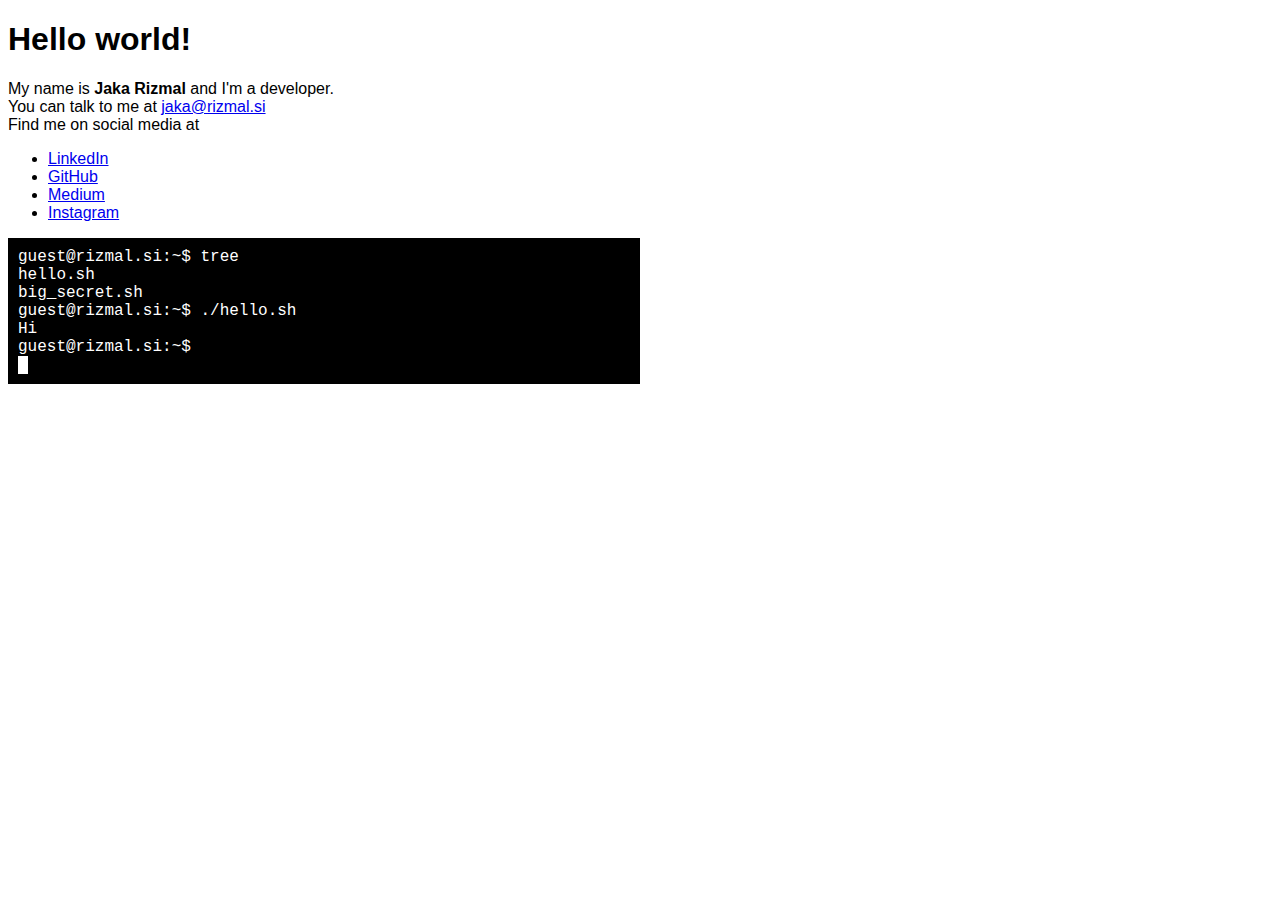
<file: index.html>
<!DOCTYPE html>
<html lang="en">

<head>
    <meta charset="UTF-8">
    <meta name="viewport" content="width=device-width, initial-scale=1.0">

    <!-- Icons -->

    <link rel="apple-touch-icon" sizes="57x57" href="static/image/apple-icon-57x57.png">
    <link rel="apple-touch-icon" sizes="60x60" href="static/image/apple-icon-60x60.png">
    <link rel="apple-touch-icon" sizes="72x72" href="static/image/apple-icon-72x72.png">
    <link rel="apple-touch-icon" sizes="76x76" href="static/image/apple-icon-76x76.png">
    <link rel="apple-touch-icon" sizes="114x114" href="static/image/apple-icon-114x114.png">
    <link rel="apple-touch-icon" sizes="120x120" href="static/image/apple-icon-120x120.png">
    <link rel="apple-touch-icon" sizes="144x144" href="static/image/apple-icon-144x144.png">
    <link rel="apple-touch-icon" sizes="152x152" href="static/image/apple-icon-152x152.png">
    <link rel="apple-touch-icon" sizes="180x180" href="static/image/apple-icon-180x180.png">
    <link rel="icon" type="image/png" sizes="192x192" href="static/image/android-icon-192x192.png">
    <link rel="icon" type="image/png" sizes="32x32" href="static/image/favicon-32x32.png">
    <link rel="icon" type="image/png" sizes="96x96" href="static/image/favicon-96x96.png">
    <link rel="icon" type="image/png" sizes="16x16" href="static/image/favicon-16x16.png">
    <link rel="manifest" href="static/image/manifest.json">
    <meta name="msapplication-TileColor" content="#ffffff">
    <meta name="msapplication-TileImage" content="static/image/ms-icon-144x144.png">
    <meta name="theme-color" content="#ffffff">

    <!-- End icons -->
    <title>Jaka Rizmal</title>
    <link rel="stylesheet" href="style/main.css">
    <script src="script/terminal.js"></script>
    <script src="script/main.js"></script>
</head>

<body>
    <h1>Hello world!</h1>
    <p>
        My name is <b>Jaka Rizmal</b> and I'm a developer.
        <br>
        You can talk to me at <a href="mailto:jaka@rizmal.si">jaka@rizmal.si</a>
        <br>
        Find me on social media at
    <ul>
        <li><a href="https://www.linkedin.com/in/jaka-rizmal-b5b6a4156/">LinkedIn</a></li>
        <li><a href="https://github.com/jrizmal">GitHub</a></li>
        <li><a href="https://medium.com/@jrizmal">Medium</a></li>
        <li><a href="http://instagram.com/jrizmalj">Instagram</a></li>
    </ul>
    </p>
    <div id="terminal-window"></div>
</body>

</html>
</file>
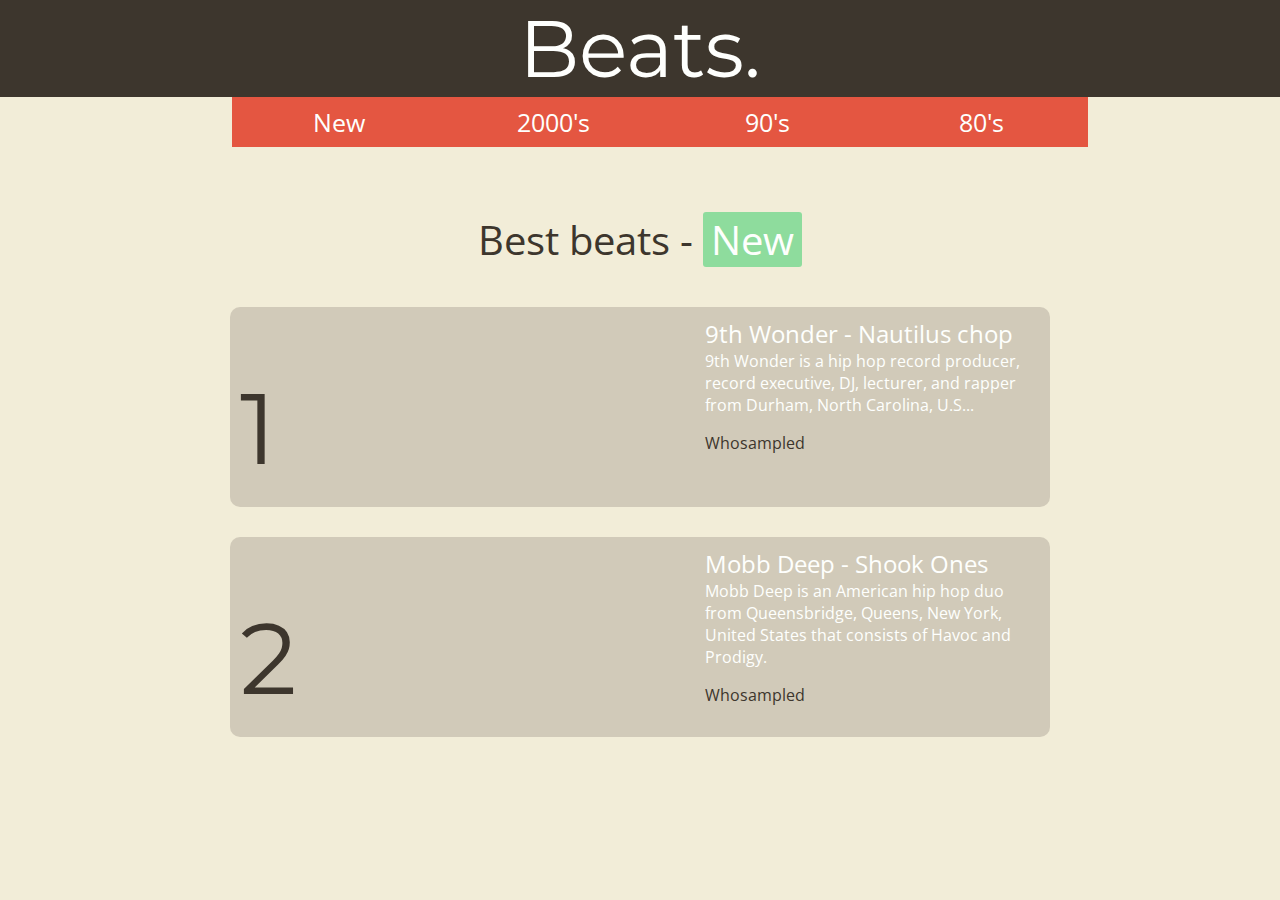
<file: beats/index.html>
<html>
	<head>
		<title>Beats</title>
		
		<link href='https://fonts.googleapis.com/css?family=Montserrat:700,400' rel='stylesheet' type='text/css'>
		<link href='https://fonts.googleapis.com/css?family=Open+Sans' rel='stylesheet' type='text/css'>
		
		<meta name="viewport" content="width=device-width, initial-scale=1.0">
		
		<style type="text/css">
			
			* {
				box-sizing: border-box;
			}
			body{
				margin: 0;
				padding: 0;
				background-color: #F2EDD8;
			}
			#website{
				margin: 0;
				padding: 0;
				background-color: #F2EDD8;
				height: 100%;
			}
			#menu{
				width: 70%;
				margin: 0 auto;
				height: 50px;
				
			}
			#menu-list{
				margin:0px;
				list-style: none;
			}
			#menu-list li{
				display: block;
				float: left;
				background-color: #E45641;
				width: 25%;
				padding: 8px 0px;
				margin-left: 0px;
			}
			#menu-list li:hover{
				background-color: red;

			}
			#menu-list li a{
				font-size: 25px;
				font-family: 'Open Sans', sans-serif;
				color: #FEFFFD;
				font-style: normal;
				text-decoration: none;
				display: block;
				text-align: center;
			}
			.list-song{
				width: 80%;
				overflow: hidden;
				background-color: #D1CAB9;
				margin: 0 auto;
				padding: 10px;
				border-radius: 10px;
				margin-bottom: 30px;
			}
			#vsebina{
				width: 80%;
				margin: 0 auto;
				padding: 25px 0px;
			}
			#naslov-strani{
				font-family: 'Open Sans', sans-serif;
				font-size: 2.5em;
				text-align: center;
				color: #FEFFFD;
			}
			.video{
				display: block;
				float: left;
				height: 20%;
				width: 45%;
				margin: 0;
			}
			.lestvica-mesto{
				font-family: 'Montserrat', sans-serif;
				font-size: 100px;
				margin: 0px;
				padding: 0;
				float: left;
				position: relative;
				top:50px;
				color: #3D362D;
				width: 10%;
				
			}
			.opis{
				display: block;
				float: left;
				padding-left: 25px;
				width: 45%;
				
			}
			.mesto-naslov{
				font-family: 'Open Sans', sans-serif;
				font-size: 1.5em;
				color: #FEFFFD;
				width: 45%;
				margin: 0 auto;
				text-align: center;
			}
			.whosampled{
				font-family: 'Open Sans', sans-serif;
				
				color: #3D362D;
				text-decoration: none;
			}
			.description{
				font-family: 'Open Sans', sans-serif;
				font-size: 1em;
				color: #FEFFFD;
				width: 33%;
				
			}
			header{
				background-color: #3D362D;
				font-size: 5em;
				font-family: 'Montserrat', sans-serif;
				width: 100%;
				text-align: center;
				
				
				color: #FEFFFD;
			}
			.stran-kategorija{
				display: inline-block;
				border-radius: 3px;
				background-color: #8EDC9D;
				padding: 0px 8px;
			}
			.best-beats-{
				color: #3D362D;
			}
			
			@media screen and (max-width: 600px){
				#menu{
					
					width: 100%;
					height: 200px;
					
				}
				#menu-list{
					padding: 0px;
				}
				#menu-list li{
					width: 100%;
					
				}
				#glava{
					background-color: aliceblue;
				}
				#menu-container{
					
				}
				#vsebina{
					width: 100%;
					margin: 0px;
					padding: 25px 0px;
				}
				.list-song{
					width: 95%;
					margin: 0 auto;
					padding: 10px;
					margin-bottom: 30px;
				}
				.video{
					width: 100%;
					height: 30%;
				}
				.lestvica-mesto{
					display: none;
				}
				.opis{
					float: left;
					padding-left: 0px;
					width: 100%

				}
				.mesto-naslov{
					font-family: 'Open Sans', sans-serif;
					font-size: 1.5em;
					color: #FEFFFD;
					width: 100%;
					margin: 0 auto;
					text-align: center;
				}
				.whosampled{
					font-family: 'Open Sans', sans-serif;
					
					color: #3D362D;
					text-decoration: none;
				}
				.description{
					font-family: 'Open Sans', sans-serif;
					font-size: 1em;
					color: #FEFFFD;
					width: 45%;

				}
			}
			
		</style>
		<meta name="viewport" content="width=device-width, user-scalable=no, initial-scale=1.0, maximum-scale=1.0, minimum-scale=1.0">
		<meta name="theme-color" content="#3D362D">
	</head>
	<body>
		
		<div id="website">
			<header>
				Beats.
			</header>
			<div id="menu">
				<ul id="menu-list">
					<li><a href="#">New</a></li>
					<li><a href="#">2000's</a></li>
					<li><a href="#">90's</a></li>
					<li><a href="#">80's</a></li>
				</ul>
			</div>
			<div id="vsebina">
				<p id="naslov-strani"><span class="best-beats-">Best beats - </span><span class="stran-kategorija">New</span></p>
				<div id="track01" class="list-song">
					
						<p class="lestvica-mesto" id="mesto01">1</p>
						<iframe src="https://www.youtube.com/embed/r1QDOKOMDAc" frameborder="0" allowfullscreen class="video"></iframe>
						<div class="opis" id="opis01">
							<span class="mesto-naslov" id="naslov01">9th Wonder - Nautilus chop</span><br>
							
							<span class="description">9th Wonder is a hip hop record producer, record executive, DJ, lecturer, and rapper from Durham, North Carolina, U.S...</span>
							
							<p>
								<a class="whosampled" href="http://www.whosampled.com/9th-Wonder/Nautiluschop/" target="new">Whosampled</a>
							</p>
						</div>
					
				</div>
				<div id="track02" class="list-song">
					
						<p class="lestvica-mesto" id="mesto01">2</p>
						<iframe src="https://www.youtube.com/embed/yoYZf-lBF_U" frameborder="0" allowfullscreen class="video"></iframe>
						<div class="opis" id="opis01">
							<span class="mesto-naslov" id="naslov02">Mobb Deep - Shook Ones</span><br>
							
							<span class="description">Mobb Deep is an American hip hop duo from Queensbridge, Queens, New York, United States that consists of Havoc and Prodigy.</span>
							<p class="whosampled"><a class="whosampled" href="http://www.whosampled.com/Mobb-Deep/Shook-Ones-Part-II/" target="new">Whosampled</a></p>
						</div>
					
				</div>
				
			</div>
			
		</div>
	</body>
</html>
</file>
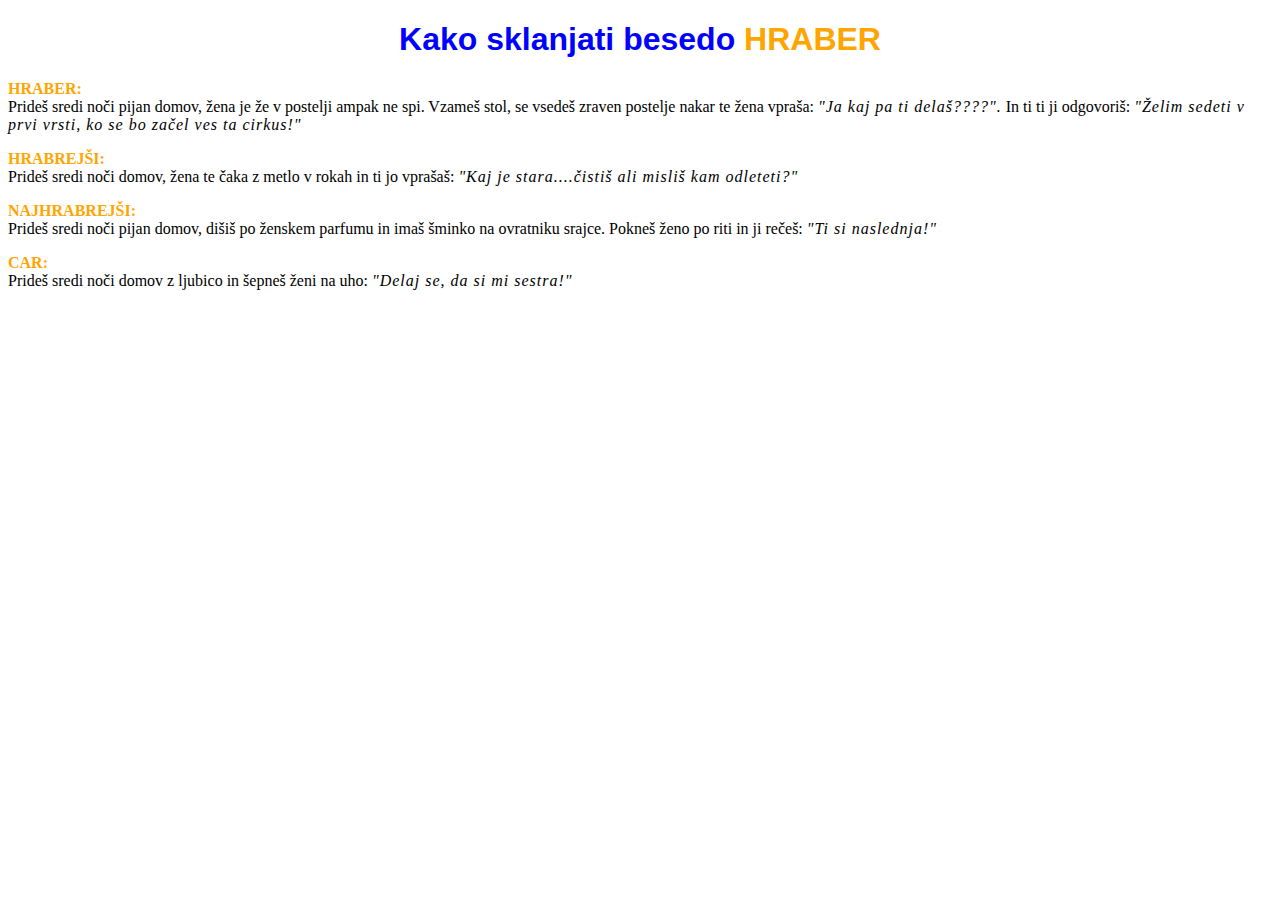
<file: hraber/index.html>
﻿<!DOCTYPE html>
<html>
<head>
<title>Jaka Rizmal</title>
<style>
p {
    font-family: "Georgia";
    
}

h1 {
    color: blue;
    font-family: "Arial";
    text-align:center;
}
#naslov {
    color: orange;
    font-weight: bold;
    text-transform: uppercase;
}
#lezec {
    font-style: italic;
    letter-spacing: 1px;
}
</style>
</head>
<body>

<h1>Kako sklanjati besedo <span id="naslov">HRABER</span></h1>


<p>
	<span id="naslov">Hraber:</span><br>
	Prideš sredi noči pijan domov, žena je že v postelji ampak ne spi. 
	Vzameš stol, se vsedeš zraven postelje nakar te žena vpraša: 
	<span id="lezec">"Ja kaj pa ti delaš????".</span> In ti ti ji odgovoriš: 
	<span id="lezec">"Želim sedeti v prvi vrsti, ko se bo začel ves ta cirkus!"</span>
</p>
<p>
	<span id="naslov">Hrabrejši:</span><br>
	Prideš sredi noči domov, žena te čaka z metlo v rokah in ti jo vprašaš: 
	<span id="lezec">"Kaj je stara....čistiš ali misliš kam odleteti?"</span>
</p>
<p>
	<span id="naslov">Najhrabrejši:</span><br>
	Prideš sredi noči pijan domov, dišiš po ženskem parfumu in imaš šminko na ovratniku srajce. 
	Pokneš ženo po riti in ji rečeš: <span id="lezec">"Ti si naslednja!"</span>
</p>
<p>
	<span id="naslov">Car:</span><br>
	Prideš sredi noči domov z ljubico in šepneš ženi na uho: <span id="lezec">"Delaj se, da si mi sestra!"</span>
</p>

</body>
</html>
</file>
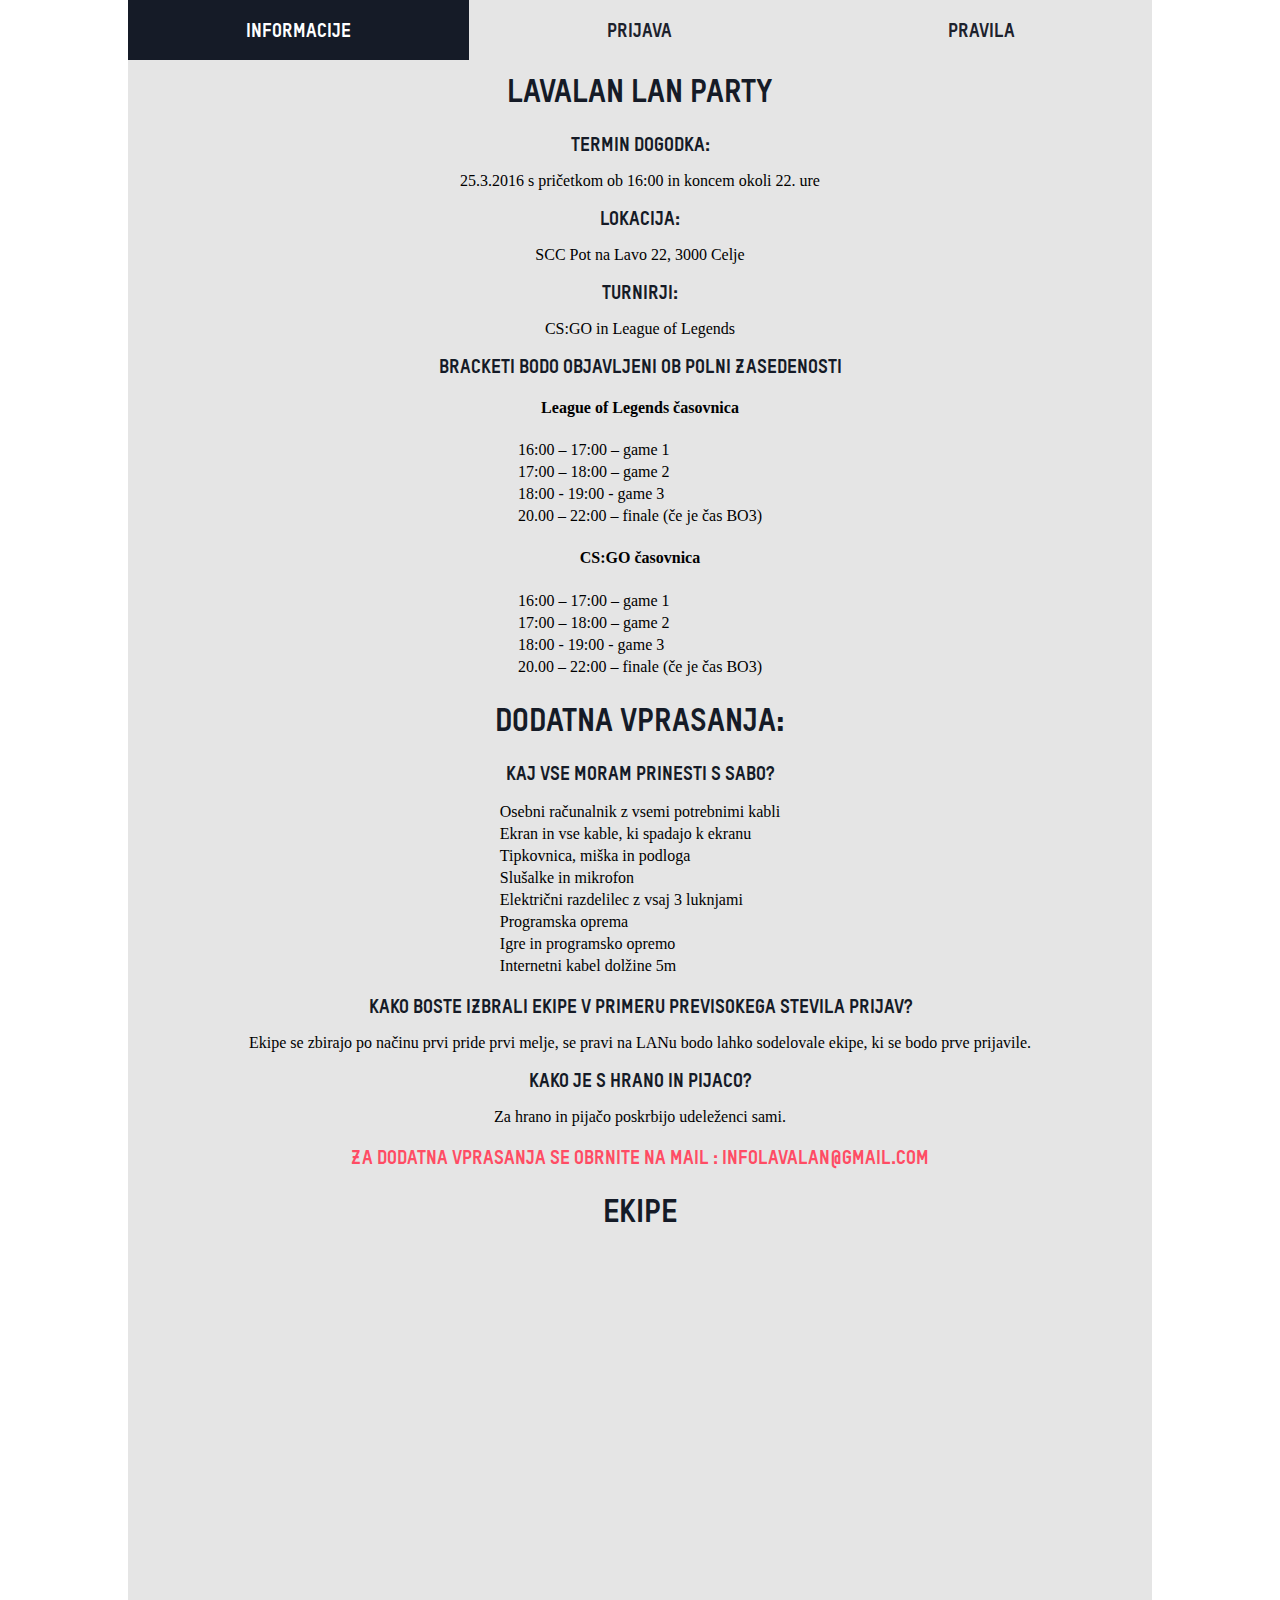
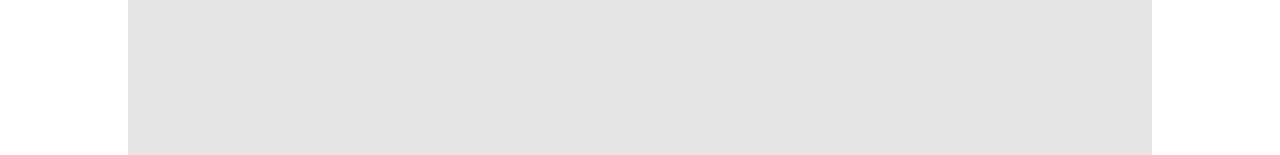
<file: lavalan/index.html>
﻿<!DOCTYPE html>
<html>
	<head>
		<title>LavaLAN</title>
		<meta name="theme-color" content="#1d222d">
		<link rel="stylesheet" type="text/css" href="style.css">
		<link rel="shortcut icon" type="image/ico" href="favicon.ico" />
		<meta charset="utf-8">
        <meta name="author" content="Jaka Rizmal">
        <meta name="description" content="LavaLAN">
		
	</head>
	<body id="informacije">
		<div id="stran">
			<div id="meni">
				<ul>
					<li id="informacije"><a href="index.html">Informacije</a></li>
					<li id="prijavljeni"><a href="prijavljeni.html">Prijava</a></li>
					<li id="pravila"><a href="pravila.html">Pravila</a></li>
				</ul>
			</div>
			<div id="vsebina">
				<h1>Lavalan lan party</h1>
				
				<h2>Termin dogodka:</h2>
				25.3.2016 s pričetkom ob 16:00 in koncem okoli 22. ure<p>

				<h2>Lokacija:</h2>
				SCC Pot na Lavo 22, 3000 Celje

				<h2>Turnirji:</h2>
				CS:GO in League of Legends<p>

				

				<h2>Bracketi bodo objavljeni ob polni zasedenosti</h2>

				<h4>League of Legends časovnica</h4>
				<table class="sredina">
					<tr>
						<td>16:00 – 17:00 – game 1</td>
					</tr>
					<tr>
						<td>17:00 – 18:00 – game 2</td>
					</tr>
					<tr>
						<td>18:00 - 19:00 - game 3</td>
					</tr>
					<tr>
						<td>20.00 – 22:00 – finale (če je čas BO3)</td>
					</tr>
				</table>
				
				
				
				<p>

				<h4>CS:GO časovnica</h4>
				<table class="sredina">
					<tr>
						<td>16:00 – 17:00 – game 1</td>
					</tr>
					<tr>
						<td>17:00 – 18:00 – game 2</td>
					</tr>
					<tr>
						<td>18:00 - 19:00 - game 3</td>
					</tr>
					<tr>
						<td>20.00 – 22:00 – finale (če je čas BO3)</td>
					</tr>
				</table>
				<h1>Dodatna vprasanja:</h1>


				<h2>Kaj vse moram prinesti s sabo?</h2>
				
				<table class="sredina">
					<tr>
						<td>Osebni računalnik z vsemi potrebnimi kabli</td>
					</tr>
					<tr>
						<td>Ekran in vse kable, ki spadajo k ekranu</td>
					</tr>
					<tr>
						<td>Tipkovnica, miška in podloga</td>
					</tr>
					<tr>
						<td>Slušalke in mikrofon</td>
					</tr>
					<tr>
						<td>Električni razdelilec z vsaj 3 luknjami</td>
					</tr>
					<tr>
						<td>Programska oprema</td>
					</tr>
					<tr>
						<td>Igre in programsko opremo</td>
					</tr>
					<tr>
						<td>Internetni kabel dolžine 5m</td>
					</tr>
				</table>
		
				<p>
				


				<h2>Kako boste izbrali ekipe v primeru previsokega stevila prijav?</h2>
				Ekipe se zbirajo po načinu prvi pride prvi melje, se pravi na LANu bodo lahko sodelovale ekipe, ki se bodo prve prijavile.<p>

				<h2>Kako je s hrano in pijaco?</h2>
				
				Za hrano in pijačo poskrbijo udeleženci sami.<p>

				<h3>Za dodatna vprasanja se obrnite na mail : infoLavaLan@gmail.com</h3><p>
				
				<h1>Ekipe</h1>
				
				<iframe src="http://challonge.com/lavalancsgo/module" width="70%" height="500" frameborder="0" scrolling="auto" allowtransparency="true"></iframe>
			</div>
		</div>
	</body>
</html>
</file>
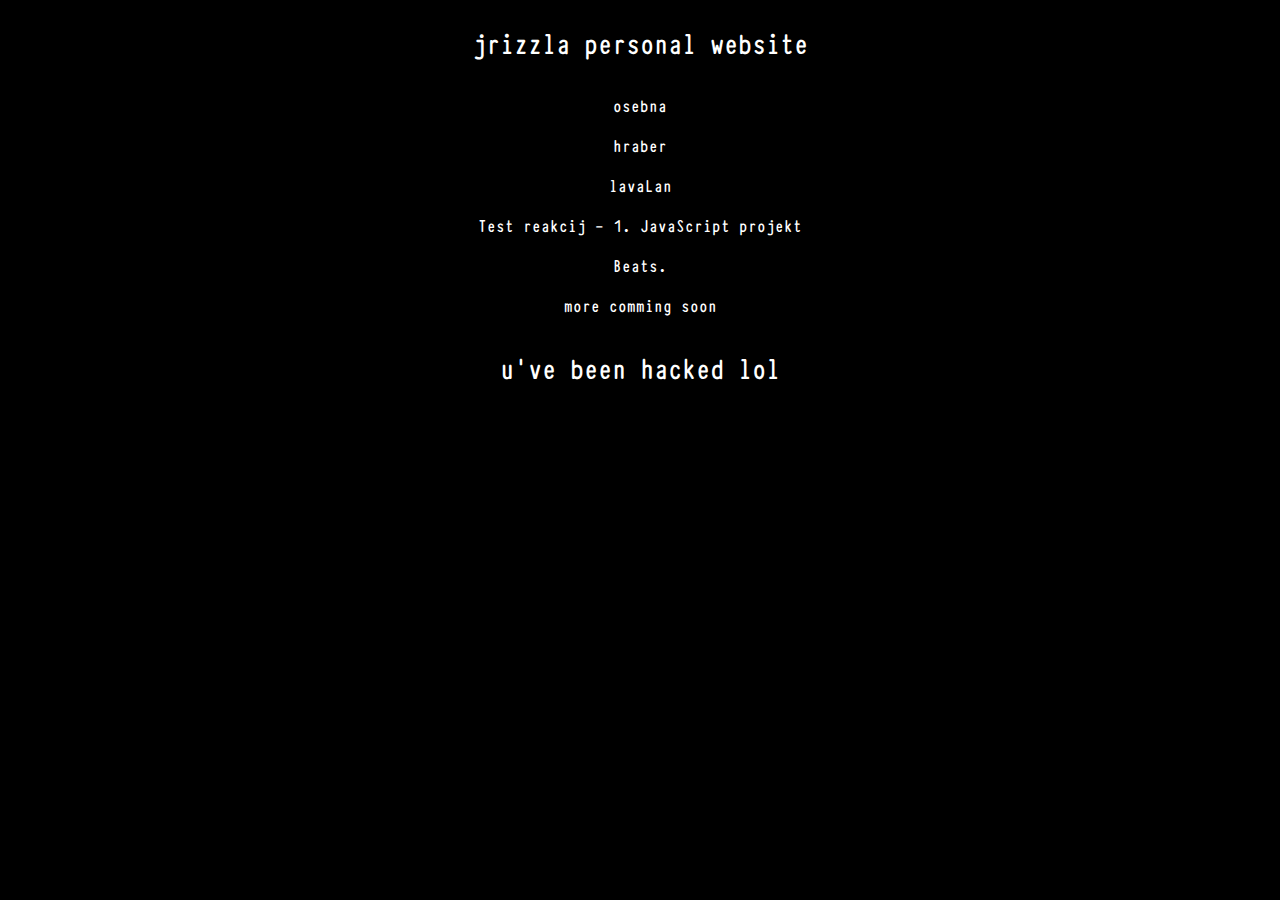
<file: old/index.html>
<!DOCTYPE html>
<html>
	<head>
		<meta charset="utf-8">
        <meta name="author" content="Jaka Rizmal">
        <meta name="description" content="Home">
		<meta name="theme-color" content="#000000">
		<link rel="apple-touch-icon" sizes="57x57" href="jrizmal.github.io/icons/apple-icon-57x57.png">
		<link rel="apple-touch-icon" sizes="60x60" href="jrizmal.github.io/icons/apple-icon-60x60.png">
		<link rel="apple-touch-icon" sizes="72x72" href="jrizmal.github.io/icons/apple-icon-72x72.png">
		<link rel="apple-touch-icon" sizes="76x76" href="jrizmal.github.io/icons/apple-icon-76x76.png">
		<link rel="apple-touch-icon" sizes="114x114" href="jrizmal.github.io/icons/apple-icon-114x114.png">
		<link rel="apple-touch-icon" sizes="120x120" href="jrizmal.github.io/icons/apple-icon-120x120.png">
		<link rel="apple-touch-icon" sizes="144x144" href="jrizmal.github.io/icons/apple-icon-144x144.png">
		<link rel="apple-touch-icon" sizes="152x152" href="jrizmal.github.io/icons/apple-icon-152x152.png">
		<link rel="apple-touch-icon" sizes="180x180" href="jrizmal.github.io/icons/apple-icon-180x180.png">
		<link rel="icon" type="image/png" sizes="192x192"  href="jrizmal.github.io/icons/android-icon-192x192.png">
		<link rel="icon" type="image/png" sizes="32x32" href="jrizmal.github.io/icons/favicon-32x32.png">
		<link rel="icon" type="image/png" sizes="96x96" href="jrizmal.github.io/icons/favicon-96x96.png">
		<link rel="icon" type="image/png" sizes="16x16" href="jrizmal.github.io/icons/favicon-16x16.png">
		<link rel="manifest" href="jrizmal.github.io/icons/manifest.json">
		<link rel="icon" href="jrizmal.github.io/icons/favicon.ico">
		<meta name="msapplication-TileColor" content="#ffffff">
		<meta name="msapplication-TileImage" content="jrizmal.github.io/icons/ms-icon-144x144.png">
		
		
		<title>jrizzla.exe</title>
		
		<style>
			@font-face {
				font-family: 'hacker';
				src: url('typewcond_bold.otf');
			}
			body{
				margin: 0;
				padding: 0px;
				background: #000;
			}
			.meni ul{
				
				list-style: none;
				background-colour: #00ff00;
				text-align: center;
				padding: 0;
				margin: 25;
				width: 400px;
			}
			.meni li{
				font-family: 'hacker';
				font-size: 1.2em;
				line-height: 40px;
				height: 40px;
			}
			.meni a{
				text-decoration: none;
				color: #fff;
				display: block;
				transition: .1s background-color;
				
			}
			.meni a:hover {
				background-color: #fff;
				color: #000;
			}
			h1{
				color: #fff;
				font-family: hacker;
				
			}
			.test{
				background-color: white;
			}
			@media screen and (max-width: 600px){
				body{
					padding: 0;
					padding-top: 50px;
					margin: 0;
				}
				.meni ul{
					padding: 0;
					width: 100%;
					margin: 0;	
				}
				li{
					width: 100%;
					margin: 0;
				}
				
			}
		</style>
		
		<meta name="viewport" content="width=device-width, user-scalable=no, initial-scale=1.0, maximum-scale=1.0, minimum-scale=1.0">
	</head>
	<body>
		<div class="meni" align="center">
			<h1>jrizzla personal website</h1>
			<ul>
				<li><a href="/osebna/" target="_top">osebna</a></li>
				<li><a href="/hraber/" target="_top">hraber</a></li>
				<li><a href="http://lavalan.jrizzla.com" target="_top">lavaLan</a></li>
				<li><a href="/reaction-test/" target="_top">Test reakcij - 1. JavaScript projekt</a></li>
				<li><a href="beats/" target="_top">Beats.</a></li>
				<li><a href="#" target="_top">more comming soon</a></li>
				
			</ul>
			<h1>u've been hacked lol</h1>
		</div>
	</body>
</html>
</file>
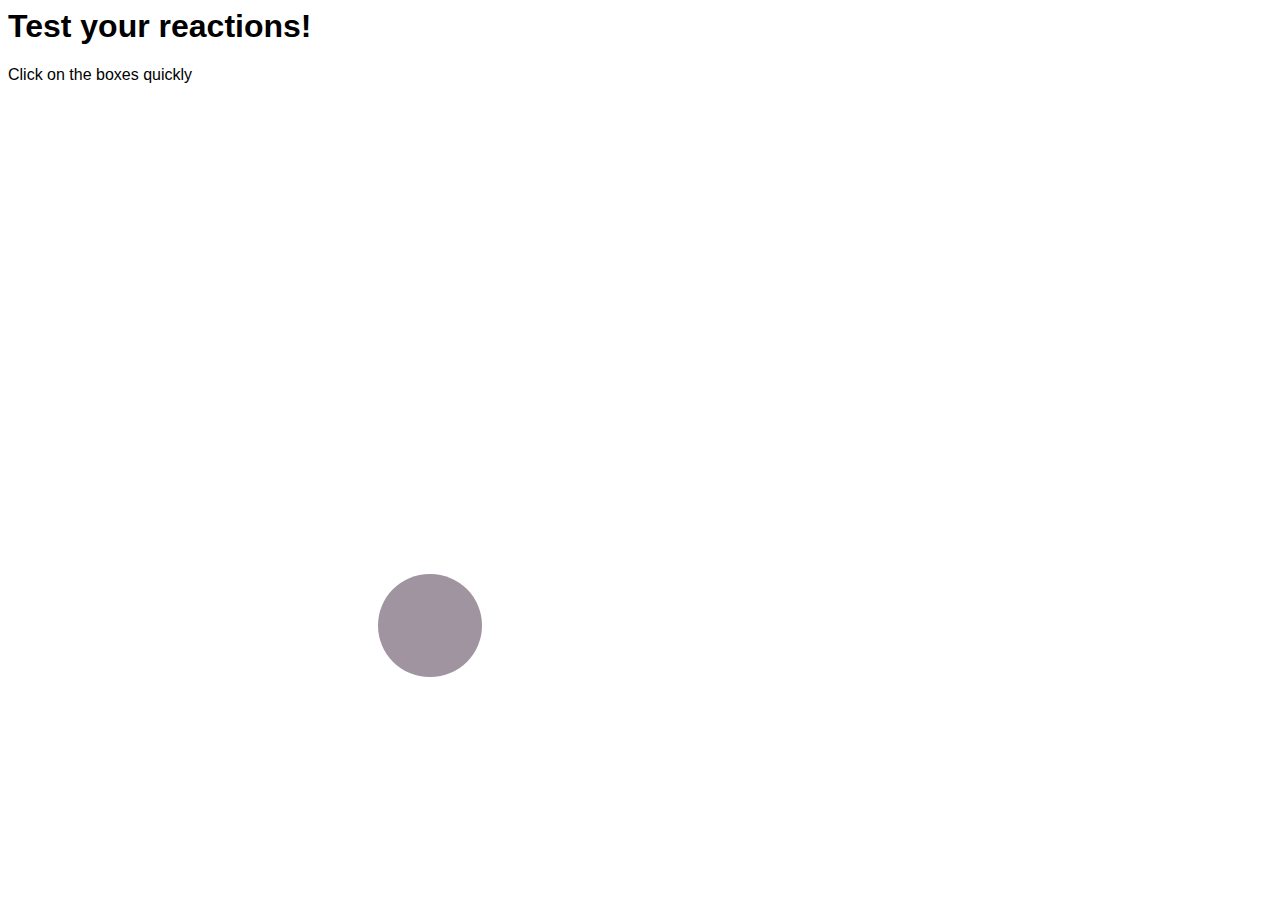
<file: reaction-test/index.html>
<html>
	<head>
		<title>Reaction Tester</title>
		<style type="text/css">
			#shape{
				width: 200px;
				height: 200px;
				background-color: red;
				display: none;
				position: relative;
				top: 100px;
				left: 100px;
			}
			body{
				font-family: sans-serif;
			}
		</style>
	</head>
	<body>
		<h1>Test your reactions!</h1>
		<p>Click on the boxes quickly</p>
		<span id="time"></span>
		<div id="shape"></div>
		<script type="text/javascript">
			
			var startTime = new Date().getTime();
			
			function displayShape(){
				var randTop = Math.random()*500;
				var randLeft = Math.random()*500;
				
				var randSize = (Math.random()*200)+100;
				
				if(Math.random()>0.5){
					document.getElementById("shape").style.borderRadius = "50%";
				}
				else{
					document.getElementById("shape").style.borderRadius = "0%";
				}
				
				document.getElementById("shape").style.backgroundColor = randColour();
				document.getElementById("shape").style.display = "block";
				document.getElementById("shape").style.top = randTop + "px";
				document.getElementById("shape").style.left = randLeft + "px";
				document.getElementById("shape").style.width = randSize + "px";
				document.getElementById("shape").style.height = randSize + "px";
				
				startTime = new Date().getTime();
				
			}
			
			function randColour(){
				var letters = '0123456789ABCDEF'.split('');
				
				var colour = "#";
				
				for(var i = 0; i<6; i++){
					colour+=letters[Math.floor(Math.random()*16)];
				}
				return colour;
			}
			
			function appearAfterDelay(){
				setTimeout(displayShape, Math.random()*2000);
			}
			
			appearAfterDelay();
			
			document.getElementById("shape").onclick=function(){
				this.style.display = "none";
				
				var endTime = new Date().getTime();
				
				var timeTakes = (endTime - startTime)/1000;
				
				
				document.getElementById("time").innerHTML = "<b>"+timeTakes + " seconds</b>";
				appearAfterDelay();
			}
		</script>
	</body>
</html>
</file>
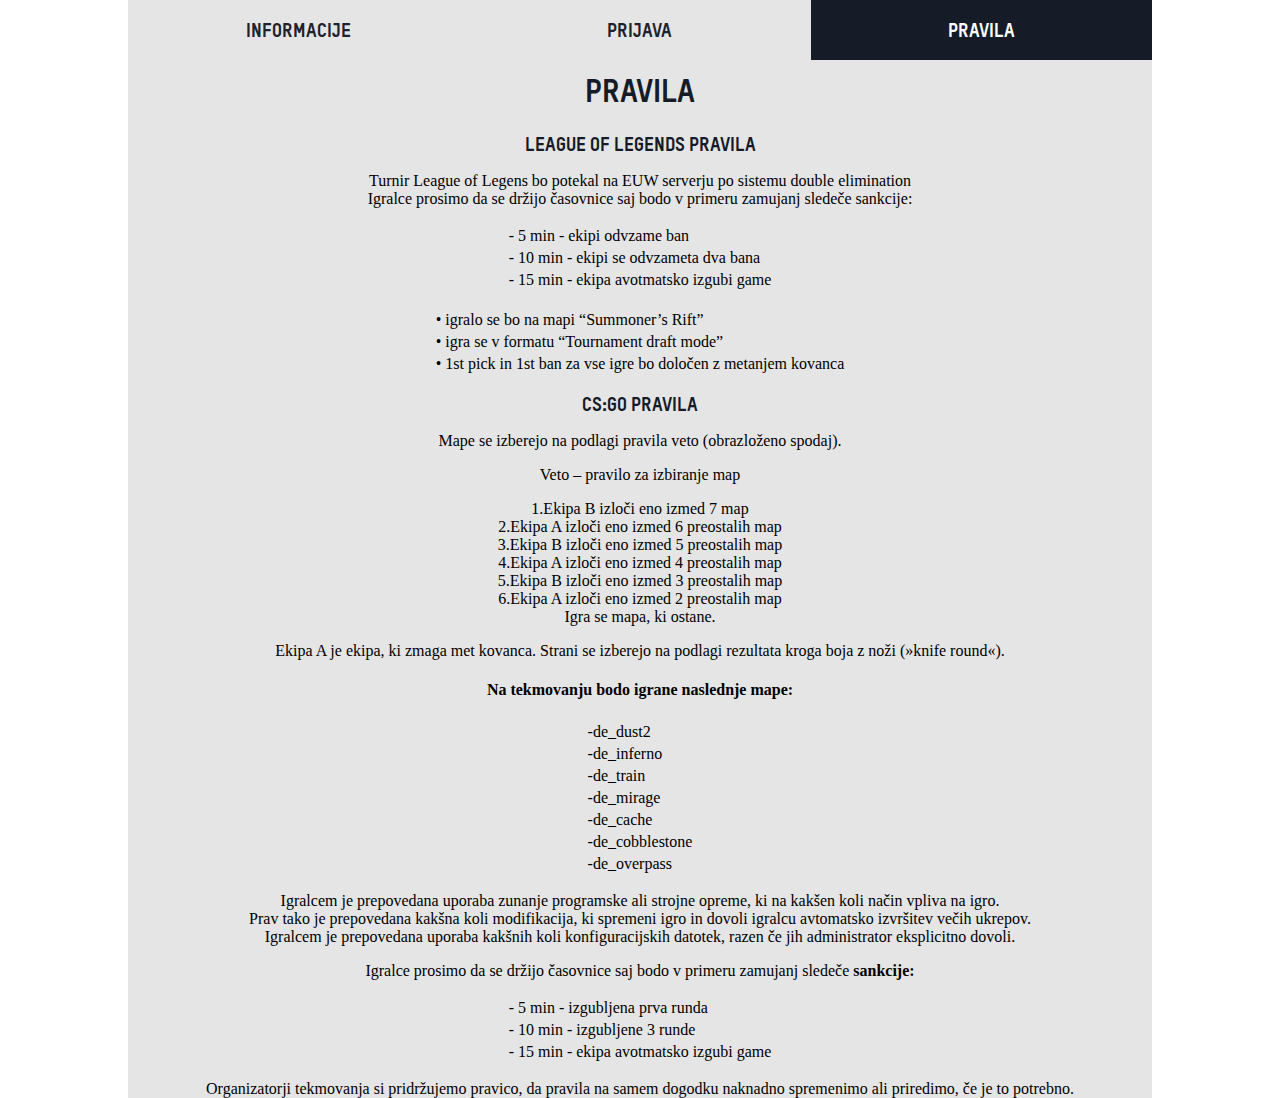
<file: lavalan/pravila.html>
﻿<!DOCTYPE html>
<html>
	<head>
		<title>LavaLAN</title>
		<meta name="theme-color" content="#1d222d">
		<link rel="stylesheet" type="text/css" href="style.css">
		<link rel='shortcut icon' type='image/x-icon' href='favicon.ico' />
	</head>
	<body id="pravila">
		<div id="stran" align="center">
			<div id="meni">
				<ul>
					<li id="informacije"><a href="index.html">Informacije</a></li>
					<li id="prijavljeni"><a href="prijavljeni.html">Prijava</a></li>
					<li id="pravila"><a href="pravila.html">Pravila</a></li>
				</ul>
			</div>
			<div id="vsebina">
				<h1>Pravila</h1>
	
					<h2>LEAGUE OF LEGENDS PRAVILA</h2>

					Turnir League of Legens bo potekal na EUW serverju po sistemu double elimination<br>
					Igralce prosimo da se držijo časovnice saj bodo v primeru zamujanj sledeče sankcije:<p>
					
						<table class="sredina">
						<tr>
							<td>- 5 min - ekipi odvzame ban</td>
						</tr>
						<tr>
							<td>- 10 min - ekipi se odvzameta dva bana</td>
						</tr>
						<tr>
							<td>- 15 min - ekipa avotmatsko izgubi game</td>
						</tr>
						</table><p>
					
					<table class="sredina">
						<tr>
							<td>• igralo se bo na mapi “Summoner’s Rift”</td>
						</tr>
						<tr>
							<td>• igra se v formatu “Tournament draft mode”</td>
						</tr>
						<tr>
							<td>• 1st pick in 1st ban za vse igre bo določen z metanjem kovanca</td>
						</tr>
					</table>
					
					
					<p>


					<h2>CS:GO pravila</h2>

					Mape se izberejo na podlagi pravila veto (obrazloženo spodaj).<p>

					Veto – pravilo za izbiranje map<p>

						1.Ekipa B izloči eno izmed 7 map<br>
						2.Ekipa A izloči eno izmed 6 preostalih map<br>
						3.Ekipa B izloči eno izmed 5 preostalih map<br>
						4.Ekipa A izloči eno izmed 4 preostalih map<br>
						5.Ekipa B izloči eno izmed 3 preostalih map<br>
						6.Ekipa A izloči eno izmed 2 preostalih map<br>
						Igra se mapa, ki ostane.<p>

					Ekipa A je ekipa, ki zmaga met kovanca. Strani se izberejo na podlagi rezultata kroga boja z noži (»knife round«).<p>

					<h4>Na tekmovanju bodo igrane naslednje mape:</h4><p>

					
						<table class="sredina">
							<tr>
								<td>-de_dust2</td>
							</tr>
							<tr>
								<td>-de_inferno</td>
							</tr>
							<tr>
								<td>-de_train</td>
							</tr>
							<tr>
								<td>-de_mirage</td>
							</tr>
							<tr>
								<td>-de_cache</td>
							</tr>
							<tr>
								<td>-de_cobblestone</td>
							</tr>
							<tr>
								<td>-de_overpass</td>
							</tr>
						</table>
					
					<p>
					Igralcem je prepovedana uporaba zunanje programske ali strojne opreme, ki na kakšen koli način vpliva na igro.<br>
					Prav tako je prepovedana kakšna koli modifikacija, ki spremeni igro in dovoli igralcu avtomatsko izvršitev večih ukrepov.<br>
					Igralcem je prepovedana uporaba kakšnih koli konfiguracijskih datotek, razen če jih administrator eksplicitno dovoli.<p>

					Igralce prosimo da se držijo časovnice saj bodo v primeru zamujanj sledeče <span><b>sankcije:</b></span><p>
					<table class="sredina">
						<tr>
							<td> - 5 min - izgubljena prva runda</td>
						</tr>
						<tr>
							<td> - 10 min - izgubljene 3 runde</td>
						</tr>
						<tr>
							<td> - 15 min - ekipa avotmatsko izgubi game</td>
						</tr>
					</table>
					 
					
					
					<p>


					Organizatorji tekmovanja si pridržujemo pravico, da pravila na samem dogodku naknadno spremenimo ali priredimo, če je to potrebno.<br><p>


			</div>
		</div>
	</body>
</html>
</file>
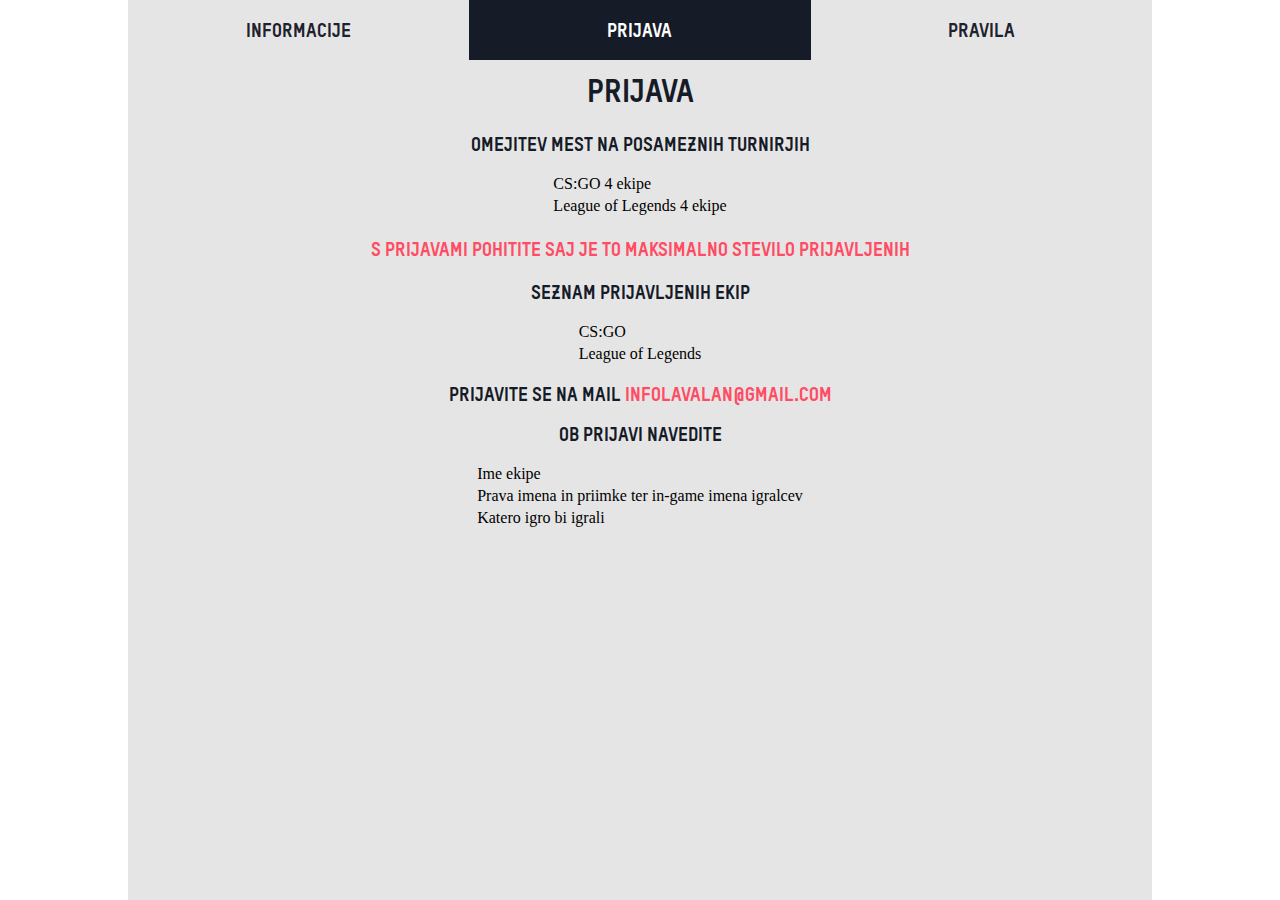
<file: lavalan/prijavljeni.html>
﻿<!DOCTYPE html>
<html>
	<head>
		<title>LavaLAN</title>
		<meta name="theme-color" content="#1d222d">
		<link rel="stylesheet" type="text/css" href="style.css">
		<link rel='shortcut icon' type='image/x-icon' href='favicon.ico' />
	</head>
	<body id="prijavljeni">
		<div id="stran">
			<div id="meni">
				<ul>
					<li id="informacije"><a href="index.html">Informacije</a></li>
					<li id="prijavljeni"><a href="prijavljeni.html">Prijava</a></li>
					<li id="pravila"><a href="pravila.html">Pravila</a></li>
				</ul>
			</div>
			<div id="vsebina">
				<h1>Prijava</h1>
				
<h2>Omejitev mest na posameznih turnirjih</h2><p>
				<table class="sredina">
					<tr>
						<td>CS:GO 4 ekipe</td>
					</tr>
					<tr>
						<td>League of Legends 4 ekipe</td>
					</tr>
				</table>
				
				
				<p>
				<h3>S prijavami pohitite saj je to maksimalno stevilo prijavljenih</h3><p>
	
				<h2>Seznam prijavljenih ekip </h2>
				<table class="sredina">
					<tr>
						<td>CS:GO</td>
					</tr>
					<tr>
						<td>League of Legends</td>
					</tr>
				</table>
				
				
				 <p>
	
				<h2>Prijavite se na mail <span>infoLavaLan@gmail.com</span></h2> <h2>ob prijavi navedite</h2>
				<table class="sredina">
					<tr>
						<td>Ime ekipe</td>
					</tr>
					<tr>
						<td>Prava imena in priimke ter in-game imena igralcev</td>
					</tr>
					<tr>
						<td>Katero igro bi igrali</td>
					</tr>
				</table>
				
				
				
				<br>
			</div>
		</div>
	</body>
</html>
</file>
<file: style/main.css>
body{
    font-family: sans-serif;
}

/* Extra small devices (phones, 600px and down) */
@media only screen and (max-width: 600px) {

}

/* Small devices (portrait tablets and large phones, 600px and up) */
@media only screen and (min-width: 600px) {

}

/* Medium devices (landscape tablets, 768px and up) */
@media only screen and (min-width: 768px) {
    
}

/* Large devices (laptops/desktops, 992px and up) */
@media only screen and (min-width: 992px) {
    #terminal-window{
        width: 50%;
    }
}

/* Extra large devices (large laptops and desktops, 1200px and up) */
@media only screen and (min-width: 1200px) {

}
</file>
<file: lavalan/style.css>
html,body
			{
				height:100%;
				
			}
			#vsebina ul{
				display:table;
				margin:0 auto;
			}
			h1{
				font-family: yeezy;
				color: #151B27;
				text-align: center;
			}
			h2{
				font-family: yeezy;
				font-size: 1.2em;
				color: #151B27;
				text-align: center;
			}
			h2 span{
				font-family: yeezy;
				font-size: 1em;
				color: #ff4c64;
				text-align: center;
			}
			h3{
				font-family: yeezy;
				font-size: 1.2em;
				color: #ff4c64;
				text-align: center;
			}
			h4{
				font-style: bold;
			}
			body{
				padding:0;
				margin:0 auto;
				width: 80%;
				text-align: center;
				font-family: 'Georgia';
				height: 100%;
			}
			@font-face{
				font-family: yeezy;
				src: url(yeezy_font.ttf);
			}
			div#meni ul{
				list-style-type: none;
				margin: 0;
				padding: 0;
				
			}
			div#meni ul li a {
				text-decoration: none;
				color: #1d222d;
				display: block;
				
				padding: 10px;
				
				text-align: middle;
			}
			div#meni ul li {
				display: inline;
				font-family: 'yeezy';
				font-size: 1.2em;
				line-height: 40px;
				height: 50px;
				width: calc(100% / 3);
				float: left;
				text-align: center;
			}
			div#meni ul li a:hover {
				background-color: #151B27;
				color: #fff;
			}
			#stran{
				width: 100%;
				text-align: center;
				background-color: #e5e5e5;
				min-height: 100%;
			}
			#meni{
				
				display: table;
				height: 50px;
				width: 100%;
				text-align: center;
			}
			#brackets{
				
			}
			#vsebina{
				margin: 0 auto;
				text-align: center;
				width: 90%;
			}
			table.sredina{
				margin-left:auto; 
				margin-right:auto;
				text-align: left;
			}
			body#informacije li#informacije a { 
				background-color: #151B27;
				color: #fff; 
			}
			body#prijavljeni li#prijavljeni a { 
				background-color: #151B27;
				color: #fff; 
			}
			body#pravila li#pravila a { 
				background-color: #151B27;
				color: #fff; 
			}
</file>
